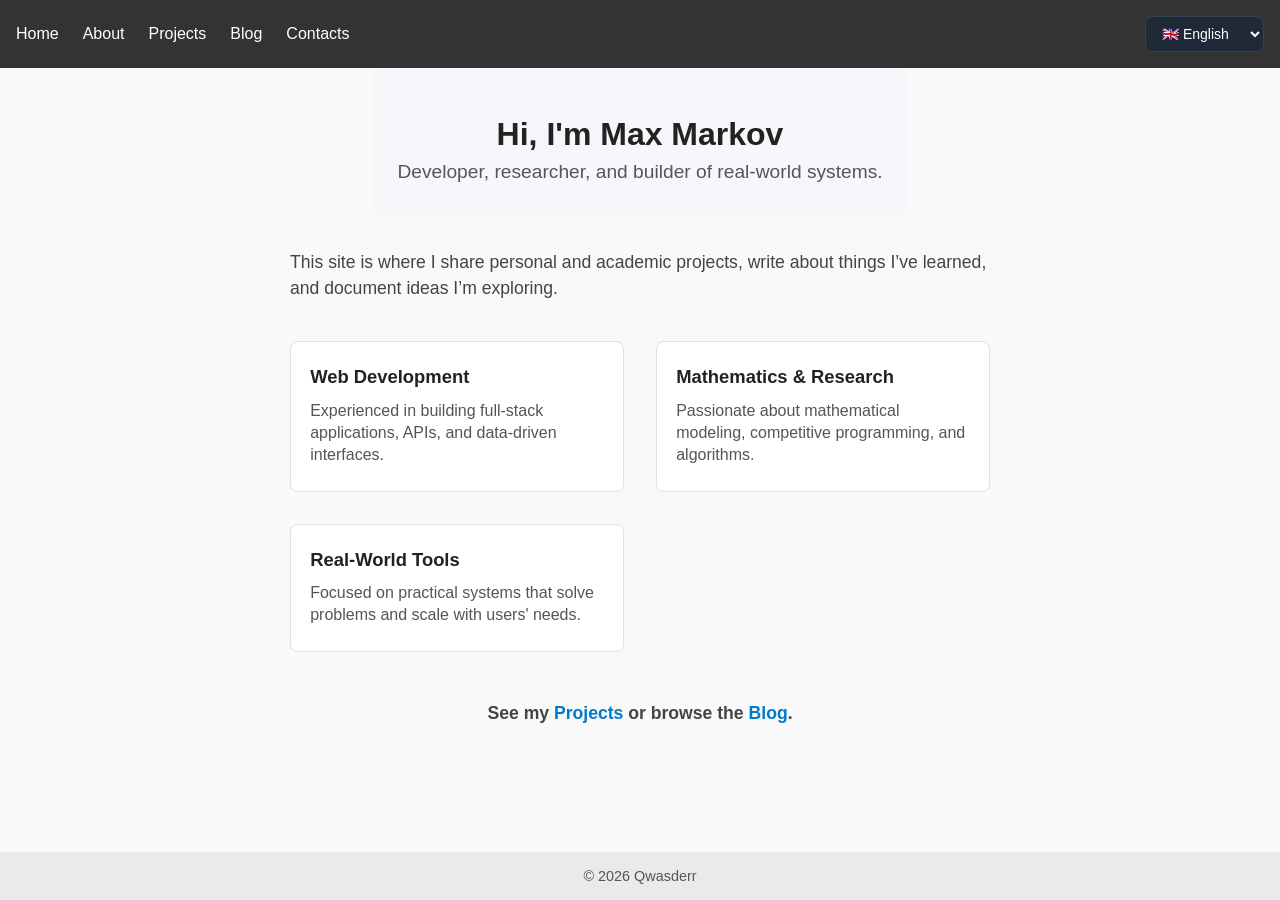
<file: index.html>
<!DOCTYPE html>
<html lang="en">

<head>
  <meta charset="UTF-8" />
  <title data-i18n="home_title">Home</title>
  <meta name="viewport" content="width=device-width, initial-scale=1.0" />
  <link rel="stylesheet" href="css/style.css" />
</head>

<body>

  <div data-include="header.html"></div>

  <main class="hero-section">

    <div class="hero-content">
      
      <h1 class="hero-title" data-i18n="hero_title">
        Hi, I'm Max Markov
      </h1>
      <p class="hero-subtitle" data-i18n="hero_subtitle">
        Developer, researcher, and builder of real-world systems.
      </p>
    </div>
  </main>

  <section class="info-section">
    <div class="info-container">

      <p data-i18n="home_intro">
        This site is where I share personal and academic projects, write about things I’ve learned, and document ideas
        I’m exploring.
      </p>

      <div class="grid-highlights">
        <div class="highlight-card">
          <h3 data-i18n="web_development">
            Web Development
          </h3>
          <p data-i18n="web_description">
            Experienced in building full-stack applications, APIs, and data-driven interfaces.
          </p>
        </div>

        <div class="highlight-card">
          <h3 data-i18n="math_research">
            Mathematics & Research
          </h3>
          <p data-i18n="math_description">
            Passionate about mathematical modeling, competitive programming, and algorithms.
          </p>
        </div>
        <div class="highlight-card">
          <h3 data-i18n="real_world_tools">
            Real-World Tools
          </h3>
          <p data-i18n="tools_description">
            Focused on practical systems that solve problems and scale with users' needs.
          </p>
        </div>
      </div>

      <p class="call-to-action">
        <span data-i18n="see_my">
          See my
        </span>
        <a href="projects.html" data-i18n="projects">
          projects
        </a>
        <span data-i18n="or_browse">
          or browse the
        </span>
        <a href="blog.html" data-i18n="blog">
          blog
        </a>.
      </p>
    </div>
  </section>

  <div data-include="footer.html"></div>
  <script src="js/i18n.js"></script>
  <script src="js/include.js"></script>
</body>
</html>
</file>
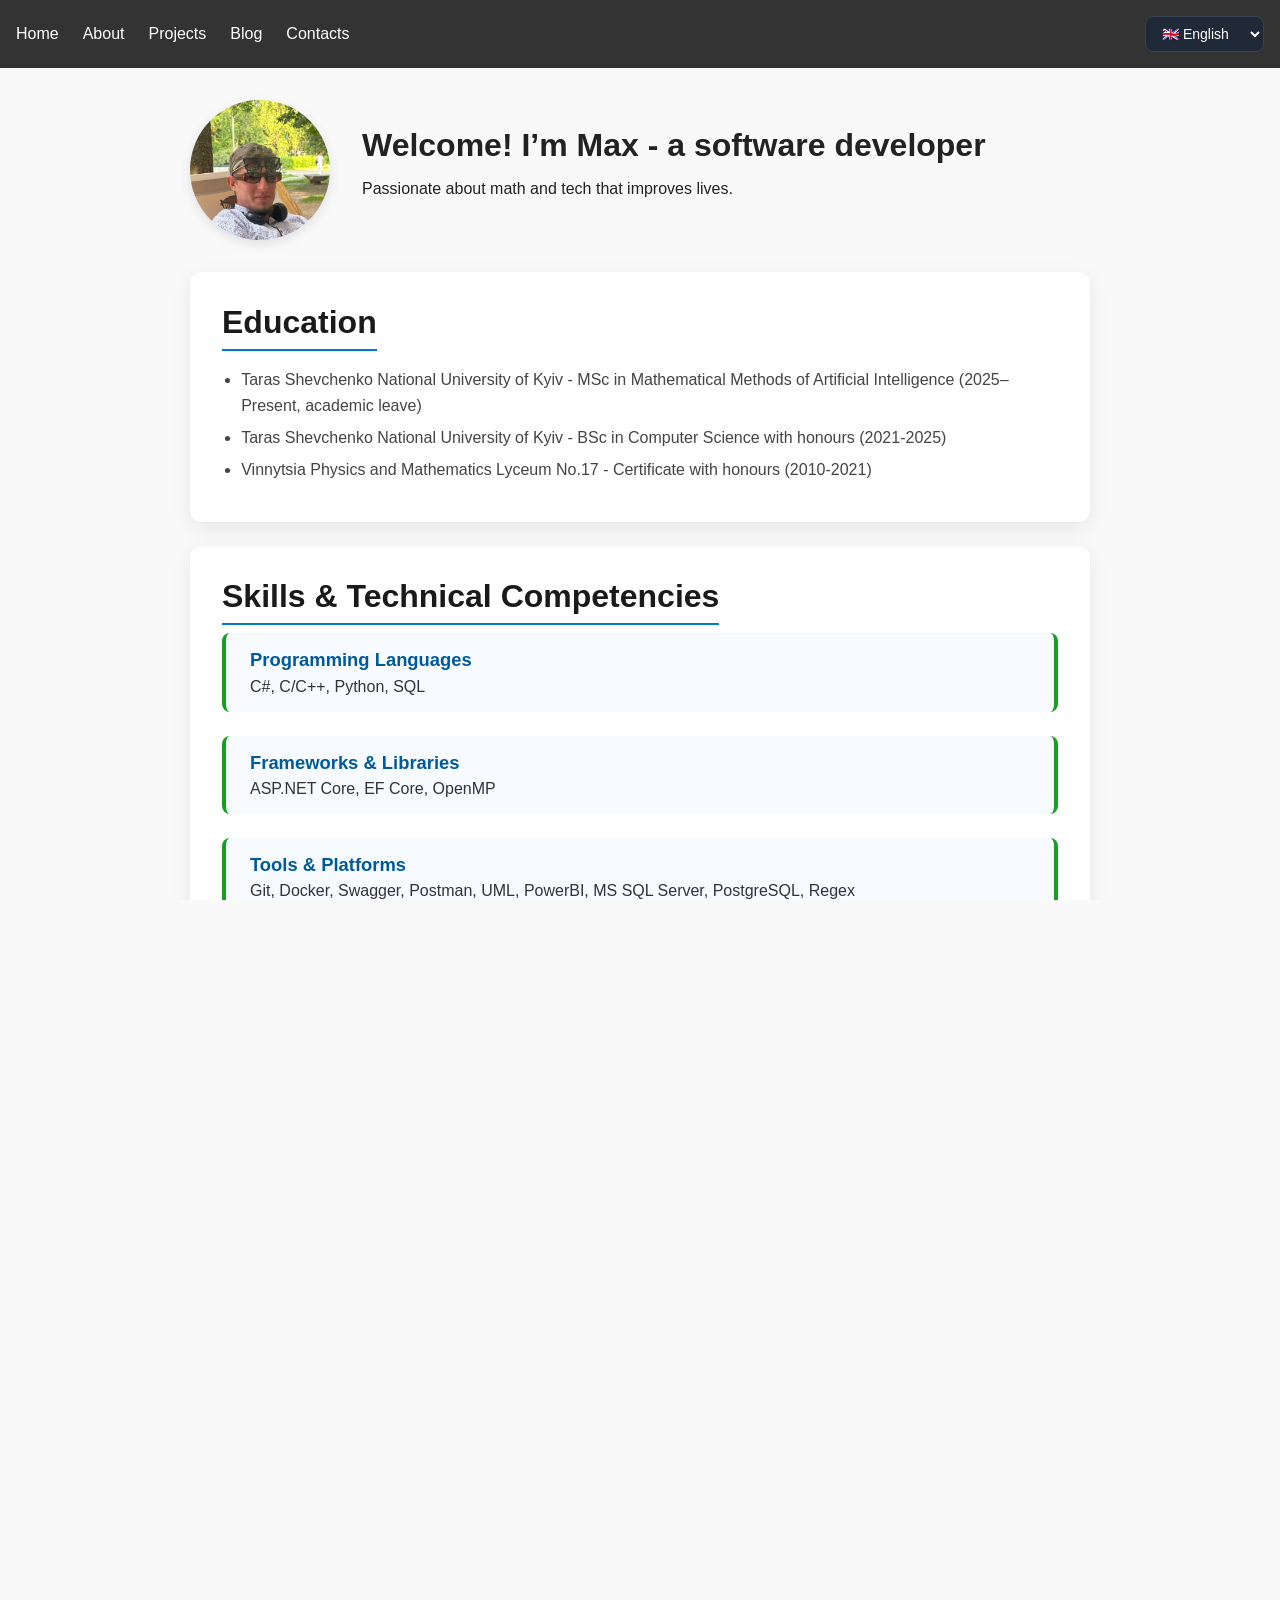
<file: about.html>
<!DOCTYPE html>
<html lang="en">
<head>
  <meta charset="UTF-8" />
  <title>About Me</title>
  <meta name="viewport" content="width=device-width, initial-scale=1.0" />
  <link rel="stylesheet" href="css/style.css" />
</head>
<body>
  <div data-include="header.html"></div>

  <main class="about-container">
    <div class="about-hero">
      <img src="images/profile.jpg" alt="Photo of Max" class="profile-photo" />
      <div class="about-intro">
        <h1 class="hero-title" data-i18n="about_title">Welcome! I’m Max - a software developer</h1>
        <p class="intro-text about" data-i18n="about_intro">
          Passionate about math and tech that improves lives.
        </p>
      </div>
    </div>

    <section class="about-section">
      <h2 data-i18n="education">Education</h2>
      <ul id="education-list">
        <li><strong>Taras Shevchenko National University of Kyiv</strong> - MSc in Mathematical Methods of Artificial Intelligence (2025–Present, academic leave)</li>
        <li><strong>Taras Shevchenko National University of Kyiv</strong> - BSc in Computer Science with honours (2021-2025)</li>
        <li><strong>Vinnytsia Physics and Mathematics Lyceum No. 17</strong> - Certificate of Complete General Secondary Education with honours (2010-2021)</li>
      </ul>
    </section>

<section class="about-section" >
  <h2 data-i18n="skills">Skills & Technologies</h2>

  <div class="skills-category">
    <h3 data-i18n="programming_languages">Programming Languages</h3>
    <p>C#, C/C++, Python, SQL</p>
  </div>

  <div class="skills-category ">
    <h3 data-i18n="frameworks">Frameworks & Libraries</h3>
    <p>ASP.NET Core, EF Core, OpenMP</p>
  </div>

  <div class="skills-category">
    <h3 data-i18n="tools">Tools & Platforms</h3>
    <p>Git, Docker, Swagger, Postman, UML, PowerBI, MS SQL Server, PostgreSQL, Regex</p>
  </div>

  <div class="skills-category">
    <h3 data-i18n="data_science">Data Science & ML</h3>
   <p>Supervised & Unsupervised Learning, Tabular Data ML, Dimensionality Reduction, Ensemble Methods, Deep Learning (Tensorflow)</p>

  </div>

  <div class="skills-category">
    <h3 data-i18n="explored">Explored / Previous Experience</h3>
    <p>Formal Grammars, Lex/YACC, Prolog, Haskell, MongoDB, MPI, Computational Geometry, Cryptography</p>
  </div>
</section>

    <section class="about-section">
      <h2 data-i18n="courses">Completed Courses</h2>
      <ul>
        <li><a href="https://www.coursera.org/account/accomplishments/certificate/VCLZ2HODUENT">Machine Learning Specialization - DeepLearning AI</a></li>
        <li><a href="https://www.coursera.org/account/accomplishments/certificate/2XE4FTA0OGU6">Deep Learning Specialization - DeepLearning AI</a></li>
        <li><a href="https://www.coursera.org/account/accomplishments/certificate/AM54L8I93XOO">Mathematics for Machine Learning Specialization - Imperial College London</a></li>
        <li><a href="https://www.coursera.org/account/accomplishments/certificate/MOVY7QLZVU41">DeepLearning.AI TensorFlow Developer Professional Certificate - DeepLearning AI</a></li>
        <li><a href="https://www.coursera.org/account/accomplishments/verify/KCKG3XE6AMI8">Python for Data Science, AI & Development - IBM</a></li>
        <li><a href="https://courses.edx.org/certificates/acbd911e28f14681b4279dea392bb48f">Visualizing Data with Python - IBM</a></li>
        <li><a href="https://www.coursera.org/account/accomplishments/certificate/JB5LZEN2GRXA">SQL for Data Science - University of California, Davis</a></li>   
        <li><a href="https://www.coursera.org/account/accomplishments/certificate/6ITWUGSDXDLG">Google Cybersecurity Specialization - Google</a></li>
        <li><a href="https://www.coursera.org/account/accomplishments/verify/4PUPOBJNSR2V">Feature Engineering - Google</a></li>
        <li><a href="https://www.coursera.org/account/accomplishments/verify/PERIB6LQT59V">Logic for Economists - University of Amsterdam</a></li>
        <li><a href="https://www.coursera.org/account/accomplishments/verify/5345ZAEBNYCP">Linux System Programming and Introduction to Buildroot - University of Colorado Boulder</a></li>
        <li><a href="https://courses.edx.org/certificates/e364c5d22b6a489dbb66e60be11a04e6">Object Oriented Implementation Using C++ - IBM</a></li>
        <li><a href="https://courses.edx.org/certificates/3cfe4cf5ef0149529f101af3e2ceb763">Data Structures & Algorithms Using C++ - IBM</a></li>
        <li><a href="https://strum.education/certificate/playground/652d14740ea8efd7449220df?userId=66d1ce2db0c0ea0db0d5a093">Creation and Development of IT Products - Genesis Tech</a></li>
        <li><a href="https://strum.education/certificate/playground/65e0a883dd4847b588296c3b?userId=66d1ce2db0c0ea0db0d5a093">Management in product-based IT - Genesis Tech</a></li>
        <li><a href="https://strum.education/certificate/playground/65a1597fb45708c7bf994964?userId=66d1ce2db0c0ea0db0d5a093">Marketing for IT Products - Genesis Tech</a></li>
        <li><a href="https://www.coursera.org/account/accomplishments/verify/3AF8CTYVHPTN">English for Science, Technology, Engineering, and Mathematics - University of Pennsylvania</a></li>
        <li><a href="https://www.credly.com/badges/7d4f0979-2c01-4098-a651-83b370433c38/linked_in_profile">Introduction to Packet Tracer - Cisco</a></li>
        
      </ul>
    </section>


<section class="about-section">
  <h2 data-i18n="volunteering">Volunteering & Activities</h2>
  <ul id="volunteering-list">
    <li>
      <a href="https://drive.google.com/file/d/1cqyiX0L4L7QIgn-P-1FNIMv9DVOf781O/view?usp=drive_link">
        <strong>Jury Member, Mathematics Olympiad</strong> – Department of Education and Science, Kyiv Regional State Administration (Sep 2021 – Oct 2025)
      </a>
      
    </li>
    <li>
      <strong>Guest Lecturer</strong> – Vinnytsia Physics and Mathematics Lyceum №17 </br>  
      <a href="http://youtube.com/watch?v=LZlG-3UcNSg&t">
        Aug 2025: Delivered "Introduction to AI and Machine Learning" for 60 STEM Olympiad winners
      </a> </br>
      <a href="https://www.youtube.com/watch?v=J_x8MwQ8_eQ">
      Aug 2023 & Aug 2024: Lectures on Mathematical Logic and Boolean Algebra for STEM Olympiad students
      </a>
    </li>
  </ul>
</section>



    <section class="about-section">
      <h2 data-i18n="languages">Languages I Speak</h2>
      <ul id="languages-list">
        <li>Ukrainian - native</li>
        <li>English - C1</li>
        <li>German - B1</li>
      </ul>
    </section>

  <section class="about-section">
  <h2 data-i18n="hobbies">Hobbies & Interests</h2>
  <ul id="hobbies-list">
    <li>Cycling, weightlifting, refereeing, listening to music</li>
    <li>Solving random problems</li>
    <li>Reading tech books (and sometimes non-tech :) )</li>
  </ul>
</section>


    <div class="call-to-action">
      <a href="contacts.html" data-i18n="touch">Let’s get in touch</a>
    </div>
  </main>

  <div data-include="footer.html"></div>
  <script src="js/i18n.js"></script>
  <script src="js/about.js"></script>
  <script src="js/include.js"></script>
</body>
</html>
</file>
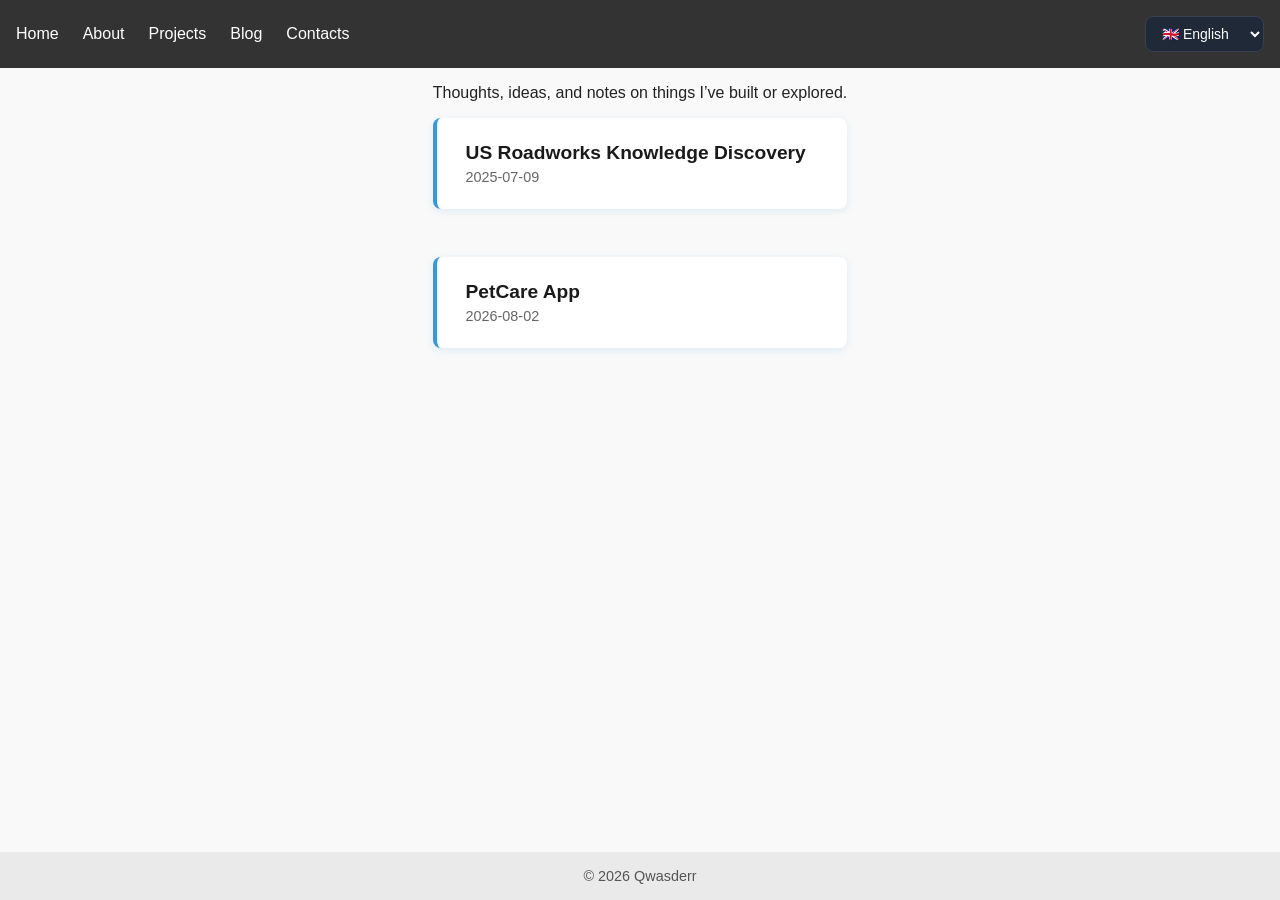
<file: blog.html>
<!DOCTYPE html>
<html lang="en">
<head>
  <meta charset="UTF-8" />
  <title data-i18n="blog_title">Blog</title>
  <meta name="viewport" content="width=device-width, initial-scale=1.0" />
  <link rel="stylesheet" href="css/style.css" />
</head>

<body>
  <div data-include="header.html"></div>

  <main class="blog-container">

    <p class="intro-text subtle" data-i18n="blog_intro">
      Thoughts, ideas, and notes on things I’ve built or explored.
    </p>

    <div class="blog-list" id="blog-list"></div>

  </main>

  <div data-include="footer.html"></div>

  <script src="js/i18n.js"></script>
  <script src="js/blog.js"></script>
  <script src="js/include.js"></script>
</body>
</html>
</file>
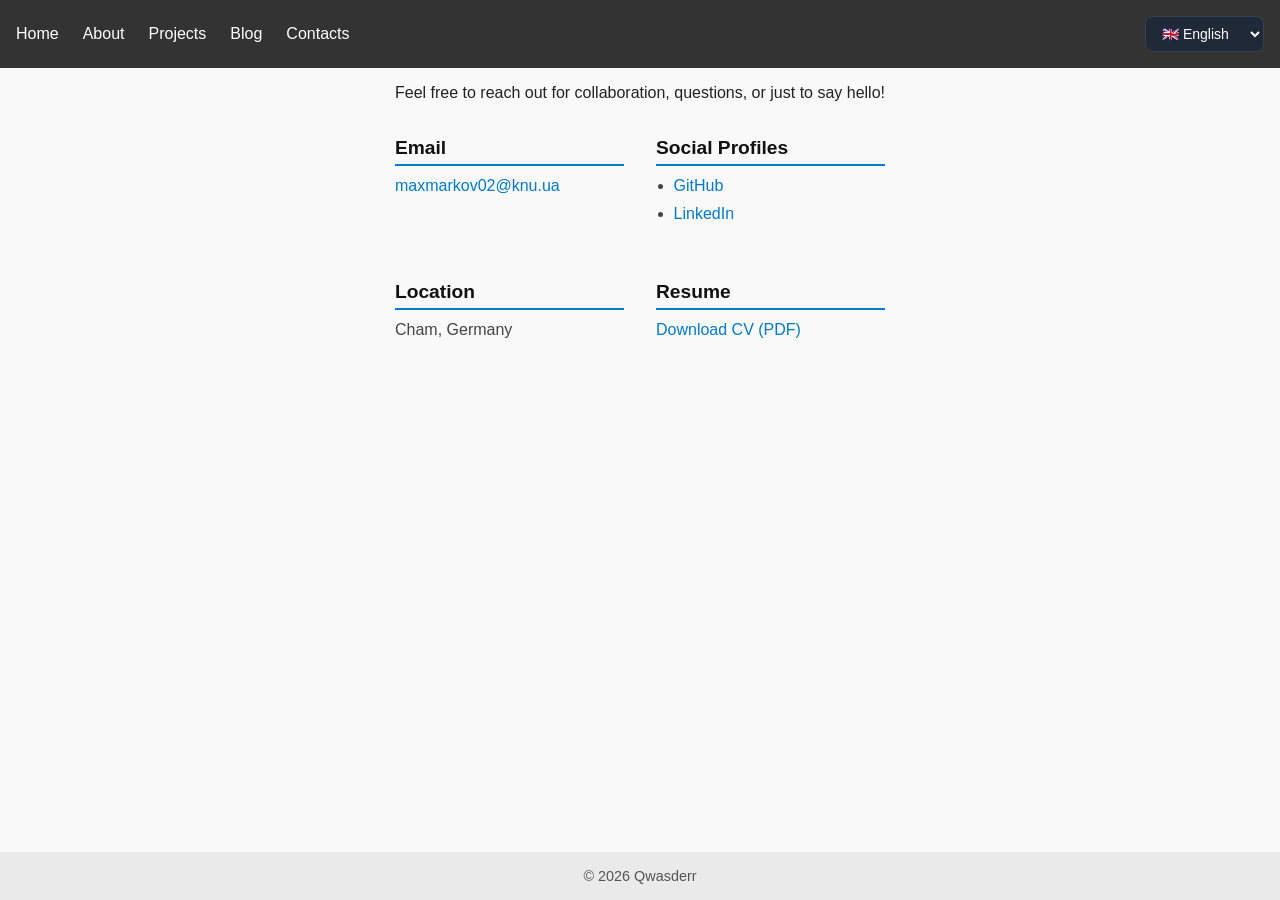
<file: contacts.html>
<!DOCTYPE html>
<html lang="en">

<head>
  <meta charset="UTF-8" />
  <title data-i18n="contact_title">Contact</title>
  <meta name="viewport" content="width=device-width, initial-scale=1.0" />
  <link rel="stylesheet" href="css/style.css" />
</head>

<body>

  <div data-include="header.html"></div>

  <main class="contact-section">

    <div class="contact-container">
      
      <p class="intro-text subtle" data-i18n="contact_intro">
        Feel free to reach out for collaboration, questions, or just to say hello!
      </p>

      <div class="contact-grid">
        <div class="contact-item">
          <h3 data-i18n="email">
            Email
          </h3>
          <p>
            <a href="mailto:maxmarkov02@knu.ua">
              maxmarkov02@knu.ua
            </a>
          </p>
        </div>

        <div class="contact-item">
          <h3 data-i18n="social_profiles">
            Social Profiles
          </h3>
          <ul>
            <li>
              <a href="https://github.com/qwasderr" target="_blank">
                GitHub
              </a>
            </li>
            <li>
              <a href="https://www.linkedin.com/in/maksym-markov-5ba513256/" target="_blank">
                LinkedIn
              </a>
            </li>
          </ul>
        </div>

        <div class="contact-item">
          <h3 data-i18n="location">
            Location
          </h3>
          <p data-i18n="location_value">
            Cham, Germany
          </p>
        </div>

        <div class="contact-item">
          <h3 data-i18n="resume">
            Resume
          </h3>
          <p>
            <a href="./files/CV.pdf" download data-i18n="download_cv">
              Download CV (PDF)
            </a>
          </p>
        </div>
      </div>
    </div>
  </main>

  <div data-include="footer.html"></div>
  <script src="js/i18n.js"></script>
  <script src="js/include.js"></script>
</body>
</html>
</file>
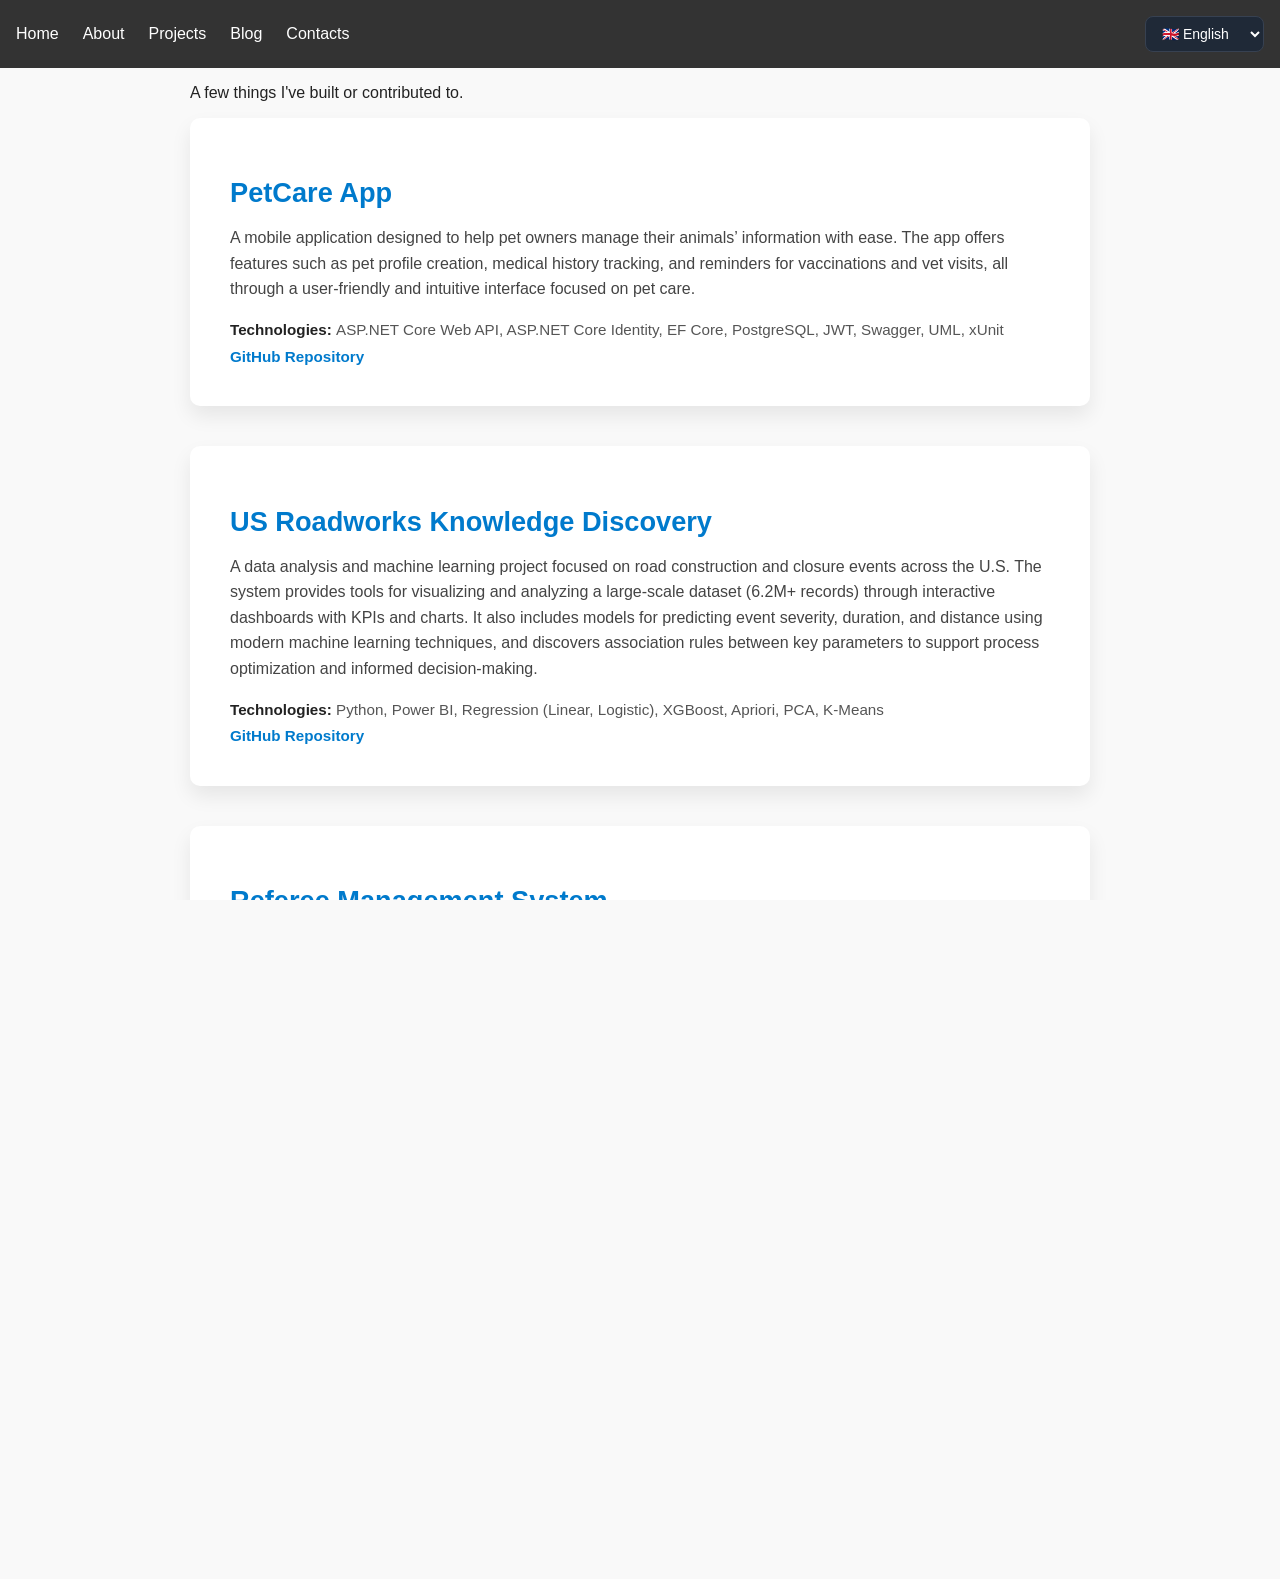
<file: projects.html>
<!DOCTYPE html>
<html lang="en">

<head>
  <meta charset="UTF-8" />
  <title data-i18n="projects_title">Projects</title>
  <meta name="viewport" content="width=device-width, initial-scale=1.0" />
  <link rel="stylesheet" href="css/style.css" />
</head>

<body>

<div data-include="header.html"></div>

<main class="projects-container">

  <p class="intro-text subtle" data-i18n="projects_intro">
    A few things I've built or contributed to.
  </p>

  <div id="projects-list"></div>

</main>


<div data-include="footer.html"></div>

<script src="js/i18n.js"></script>
<script src="js/projects.js"></script>
<script src="js/include.js"></script>

</body>

</html>
</file>
<file: css/style.css>
html, body {
  margin: 0;
  padding: 0;
  height: 100%;
  font-family: 'Segoe UI', sans-serif;
  background-color: #f9f9f9;
  color: #222;
  display: flex;
  flex-direction: column;
  overflow-x: hidden;
}

header {
  background: #333;
  color: white;
  padding: 1rem;
}

.header-container {
  display: flex;
  align-items: center;
  width: 100%;
  margin: 0;
  padding: 0;
  gap: 1rem;
}

nav {
  display: flex;
  align-items: center;
  gap: clamp(0.5rem, 2vw, 1.5rem);
  flex: 1;
  justify-content: flex-start;
  overflow-x: auto;
  scrollbar-width: none;
}

nav::-webkit-scrollbar {
  display: none;
}

nav a {
  color: white;
  text-decoration: none;
  font-size: clamp(0.8rem, 1.5vw, 1rem);
  font-weight: 500;
  white-space: nowrap;
  flex-shrink: 0;
}

nav a:hover {
  text-decoration: underline;
}

#language {
  flex-shrink: 0;
  background: #1f2937;
  color: white;
  border: 1px solid #374151;
  border-radius: 8px;
  padding: 8px 12px;
  font-size: 14px;
  cursor: pointer;
}

#language:hover {
  border-color: #60a5fa;
}










main {
  flex: 1;
  padding: 2rem;
  max-width: 960px;
  margin: 0 auto;
}

footer {
  background: #eaeaea;
  text-align: center;
  padding: 0.1rem;
  font-size: 0.9rem;
  color: #555;
}




 main.projects-container {
      flex-grow: 1;
      max-width: 900px;
      margin: 0rem auto 3rem;
      padding: 0 1rem;
    }
    .project-card {
      background: white;
      border-radius: 10px;
      box-shadow: 0 10px 20px rgba(0,0,0,0.08);
      padding: 2rem 2.5rem;
      margin-bottom: 2.5rem;
      transition: transform 0.3s ease, box-shadow 0.3s ease;
    }
    .project-card:hover {
      transform: translateY(-8px);
      box-shadow: 0 16px 30px rgba(0,0,0,0.12);
    }
    .project-card h3 {
      font-size: 1.7rem;
      margin-bottom: 0.5rem;
      color: #007acc;
      font-weight: 700;
    }
    .project-card p {
      font-size: 1rem;
      line-height: 1.6;
      color: #444;
      margin-bottom: 1.2rem;
    }
    .project-card ul {
      list-style: none;
      padding-left: 0;
      margin: 0;
      font-size: 0.95rem;
      color: #555;
    }
    .project-card ul li {
      margin-bottom: 0.6rem;
    }
    .project-card ul li strong {
      color: #222;
    }
    .project-card ul li a {
      color: #007acc;
      text-decoration: none;
      font-weight: 600;
      transition: color 0.3s ease;
    }
    .project-card ul li a:hover,
    .project-card ul li a:focus {
      color: #004a80;
      text-decoration: underline;
      outline: none;
    }
    @media (max-width: 600px) {
      .project-card {
        padding: 1.5rem 1.8rem;
      }
      .project-card h3 {
        font-size: 1.4rem;
      }
    }










.blog-container {
  max-width: 750px;
  margin: 0rem auto;
  padding: 0 1.5rem;
  font-family: 'Segoe UI', sans-serif;
}

.blog-list {
  display: flex;
  flex-direction: column;
  gap: 2rem;
}

.blog-post-preview {
  padding: 1.5rem 1.8rem;
  border-left: 4px solid #3498db;
  background-color: #fff;
  border-radius: 8px;
  box-shadow: 0 2px 8px rgba(52, 152, 219, 0.15);
  transition: box-shadow 0.3s ease, background-color 0.3s ease;
}

.blog-post-preview + .blog-post-preview {
  margin-top: 1rem;
}

.blog-post-preview:hover {
  background-color: #e6f0ff;
  box-shadow: 0 6px 18px rgba(52, 152, 219, 0.3);
}

.blog-post-preview a {
  font-size: 1.2rem;
  color: #1a1a1a;
  text-decoration: none;
  font-weight: 700;
  display: inline-block;
  margin-bottom: 0.3rem;
}

.blog-post-preview a:hover,
.blog-post-preview a:focus {
  color: #007acc;
  text-decoration: underline;
  outline: none;
}

.blog-post-preview time {
  font-size: 0.9rem;
  color: #666;
  display: block;
}



.hero-section {
  background-color: #f5f7fa;
  padding: 3rem 1.5rem 2rem;
  text-align: center;
  flex-shrink: 0;
}

.hero-content {
  max-width: 700px;
  margin: 0 auto;
}

.hero-title {
  font-size: 2rem;
  font-weight: 600;
  margin: 0 0 0.5rem;
  color: #222;
}

.hero-subtitle {
  font-size: 1.2rem;
  font-weight: 400;
  color: #555;
  margin: 0;
}

.info-section {
  padding: 1rem 1.5rem 3rem;
  max-width: 700px;
  margin: 0 auto;
  flex-grow: 1;
}

.info-container p {
  font-size: 1.1rem;
  color: #444;
  line-height: 1.5;
  margin-bottom: 2.5rem;
}

.grid-highlights {
  display: grid;
  grid-template-columns: repeat(auto-fit, minmax(220px, 1fr));
  gap: 2rem;
}

.highlight-card {
  background: #fff;
  border: 1px solid #e0e0e0;
  border-radius: 8px;
  padding: 1.5rem 1.2rem;
  box-shadow: none;
  transition: border-color 0.3s ease, box-shadow 0.3s ease;
  cursor: default;
}

.highlight-card:hover {
  border-color: #007acc;
  box-shadow: 0 2px 8px rgba(0, 122, 204, 0.15);
}

.highlight-card h3 {
  font-weight: 900;
  font-size: 1.15rem;
  margin-top: 0;
  margin-bottom: 0.7rem;
  color: #222;
}

.highlight-card p {
  margin: 0;
  color: #555;
  font-size: 1rem;
  line-height: 1.4;
}

.call-to-action {
  margin-top: 3rem;
  font-weight: 600;
  font-size: 1.1rem;
  color: #007acc;
  text-align: center;
}

.call-to-action a {
  color: #007acc;
  text-decoration: none;
  border-bottom: 2px solid transparent;
  transition: border-color 0.3s ease;
}

.call-to-action a:hover {
  border-bottom-color: #007acc;
}



main.contact-section {
      flex-grow: 1;
      max-width: 700px;
      margin: 0rem auto 3rem;
      padding: 0 1rem;
    }
   
    .contact-grid {
      display: grid;
      grid-template-columns: repeat(auto-fit, minmax(220px, 1fr));
      gap: 2rem;
    }
    .contact-item h3 {
      margin-bottom: 0.5rem;
      font-weight: 700;
      font-size: 1.2rem;
      color: #111;
      border-bottom: 2px solid #007acc;
      padding-bottom: 0.3rem;
    }
    .contact-item p,
    .contact-item li {
      color: #444;
      font-size: 1rem;
      line-height: 1.5;
      margin: 0.25rem 0;
    }
    .contact-item ul {
      padding-left: 1.1rem;
      margin: 0;
      list-style-type: disc;
    }
    a {
      color: #007acc;
      text-decoration: none;
      transition: color 0.3s ease;
    }
    a:hover, a:focus {
      color: #004a80;
      text-decoration: underline;
      outline: none;
    }
    @media (max-width: 480px) {
      main.contact-section {
        margin: 1rem 1rem 2rem;
      }
      .contact-grid {
        grid-template-columns: 1fr;
        gap: 1.5rem;
      }
    }















.about-container {
  max-width: 900px;
  margin: 2rem auto 3rem;
  padding: 0 1.5rem;
  font-family: 'Segoe UI', sans-serif;
}

.about-hero {
  display: flex;
  flex-wrap: wrap;
  align-items: center;
  gap: 2rem;
  margin-bottom: 2rem;
}

.profile-photo {
  width: 140px;
  height: 140px;
  border-radius: 50%;
  object-fit: cover;
  box-shadow: 0 4px 12px rgba(0,0,0,0.1);
  flex-shrink: 0;
}

.about-intro {
  flex-grow: 1;
}

.about-section {
  margin-bottom: 2rem;
}

.about-section h2 {
  font-size: 1.6rem;
  color: #007acc;
  margin-bottom: 0.6rem;
}

.about-section ul {
  list-style-type: disc;
  padding-left: 1.2rem;
  color: #444;
  line-height: 1.6;
  margin: 0.5rem 0;
}

.about-section li {
  margin-bottom: 0.4rem;
}

.call-to-action {
  text-align: center;
  margin-top: 3rem;
  font-size: 1.1rem;
  font-weight: 600;
}

.call-to-action a {
  color: #007acc;
  text-decoration: none;
  border-bottom: 2px solid transparent;
  transition: border-color 0.3s ease;
}

.call-to-action a:hover {
  border-bottom-color: #007acc;
}

@media (max-width: 600px) {
  .about-hero {
    flex-direction: column;
    align-items: center;
    text-align: center;
  }
  .profile-photo {
    width: 120px;
    height: 120px;
  }
}



.about-section {
  background-color: #ffffff;
  padding: 2rem;
  border-radius: 12px;
  box-shadow: 0 6px 20px rgba(0, 0, 0, 0.08);
  margin-bottom: 1.5rem;
}

.about-section h2 {
  text-align: center;
  font-size: 2rem;
  color: #1a1a1a;
  margin-bottom: 1rem;
  border-bottom: 2px solid #007acc;
  padding-bottom: 0.5rem;
  display: inline-block;
}

.skills-category {
  background-color: #f7fbff;
  border-left: 4px solid #189d25;
  border-right: 4px solid #189d25;
  padding: 1rem 1.5rem;
  border-radius: 8px;
  margin-bottom: 1.5rem;
  transition: background-color 0.3s ease;
}

.skills-category:hover {
  background-color: #eaf4ff;
}

.skills-category h3 {
  margin-bottom: 0.3rem;
  font-size: 1.15rem;
  font-weight: 600;
  color: #005a99;
}

.skills-category p {
  margin: 0;
  font-size: 1rem;
  color: #333;
}

.about-section h2 {
  margin-top: 0rem;
  margin-bottom: 0.5rem;
}

.skills-category h3 {
  margin-top: 0rem;
  margin-bottom: 0.4rem;
}
</file>
